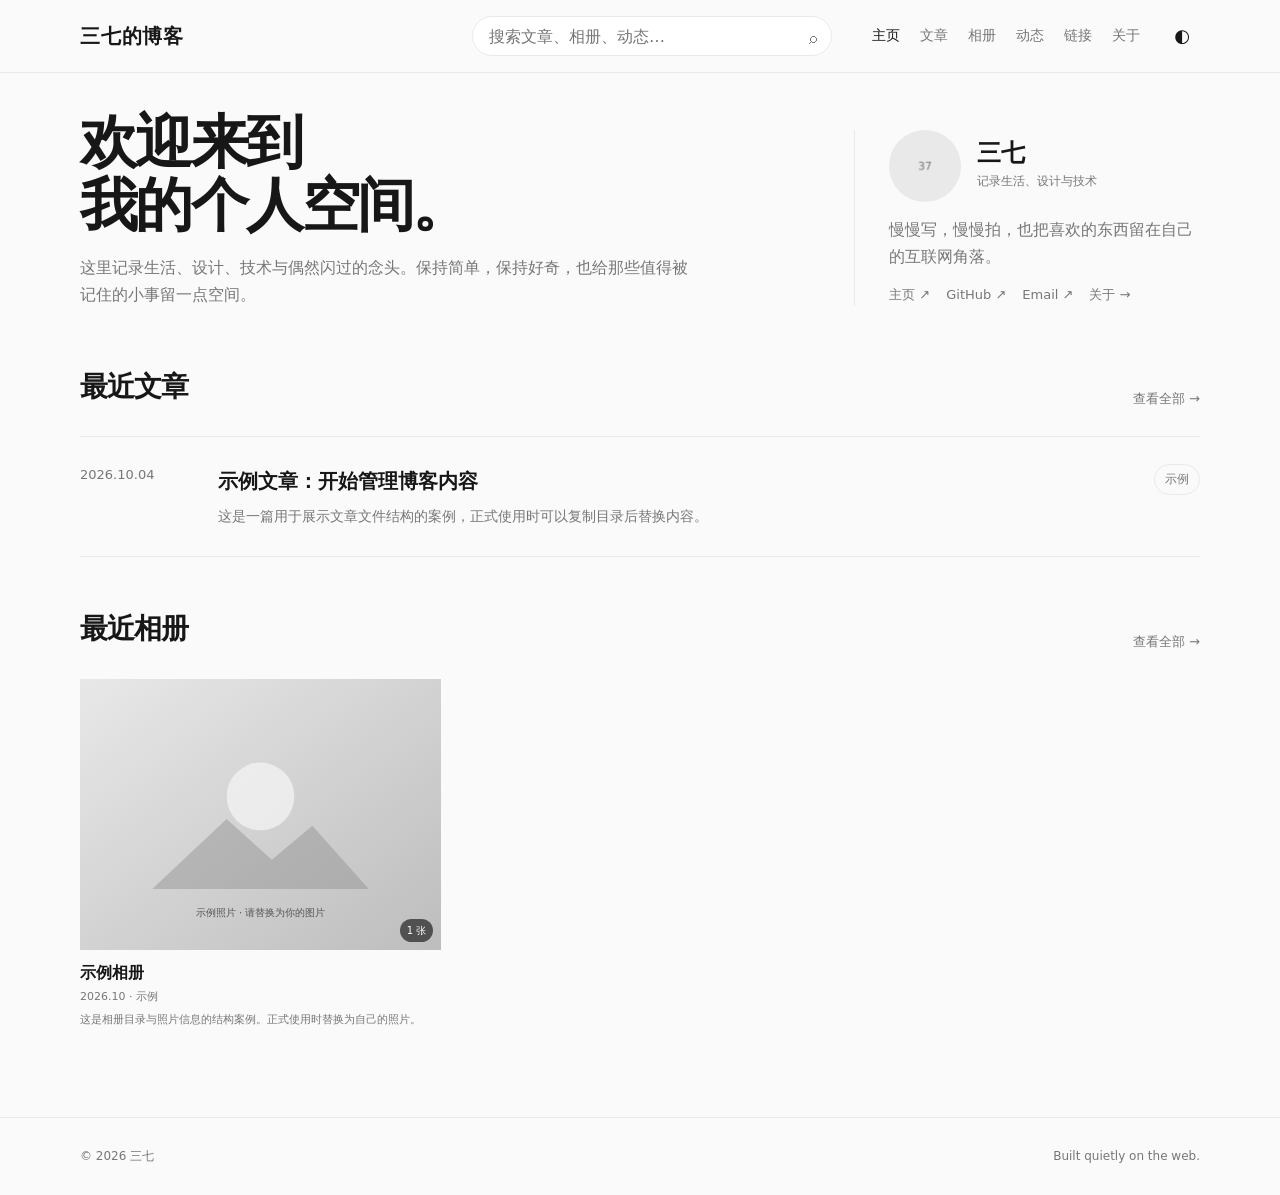
<file: index.html>
<!doctype html>
<html lang="zh-CN">
<head>
  <meta charset="utf-8">
  <meta name="viewport" content="width=device-width,initial-scale=1">
  <meta name="color-scheme" content="light dark">
  <meta name="description" content="三七的个人博客。">
  <title>三七的博客</title>
  <script>
  (()=>{try{const s=localStorage.getItem('sanqi-theme');const d=s?s==='dark':matchMedia('(prefers-color-scheme:dark)').matches;if(d)document.documentElement.dataset.theme='dark'}catch(e){}})();
  </script>
  <link rel="stylesheet" href="assets/css/blog-20261004.css">
</head>
<body>
<a class="skip" href="#main">跳到主要内容</a>
<header><div class="wrap nav">
  <a class="brand route" href="#home" id="brand">三七的博客</a>
  <div class="search desktop-search"><input class="search-input" type="search" placeholder="搜索文章、相册、动态…" autocomplete="off" aria-label="搜索"><span class="search-icon">⌕</span><div class="search-results" aria-live="polite"></div></div>
  <nav class="navlinks" aria-label="主导航"><a class="route" data-nav="home" href="#home">主页</a><a class="route" data-nav="articles" href="#articles/all/1">文章</a><a class="route" data-nav="gallery" href="#gallery/1">相册</a><a class="route" data-nav="moments" href="#moments">动态</a><a class="route" data-nav="links" href="#links">链接</a><a class="route" data-nav="about" href="#about">关于</a></nav>
  <button class="mobile-search" id="mobileSearchBtn" aria-label="打开搜索" aria-expanded="false">⌕</button>
  <div class="nav-actions"><button class="theme desktop-theme" id="theme" aria-label="切换夜间模式" aria-pressed="false" title="切换夜间模式">◐</button><button class="mobile-menu" id="mobileMenuBtn" aria-label="打开菜单" aria-expanded="false" aria-controls="mobileDrawer"><span aria-hidden="true">☰</span></button></div>
  <div class="mobile-search-row"><div class="search"><input class="search-input" type="search" placeholder="搜索文章、相册、动态…" autocomplete="off" aria-label="移动端搜索"><span class="search-icon">⌕</span><div class="search-results" aria-live="polite"></div></div></div>
</div></header>
<div class="mobile-drawer-backdrop" id="mobileDrawerBackdrop" hidden></div>
<aside class="mobile-drawer" id="mobileDrawer" aria-label="移动端导航" aria-hidden="true">
  <div class="mobile-drawer-head"><strong>菜单</strong><button class="mobile-drawer-close" id="mobileDrawerClose" aria-label="关闭菜单">×</button></div>
  <nav class="mobile-drawer-nav" aria-label="移动端主导航">
    <a class="route" data-nav="home" href="#home">主页</a>
    <a class="route" data-nav="articles" href="#articles/all/1">文章</a>
    <a class="route" data-nav="gallery" href="#gallery/1">相册</a>
    <a class="route" data-nav="moments" href="#moments">动态</a>
    <a class="route" data-nav="links" href="#links">链接</a>
    <a class="route" data-nav="about" href="#about">关于</a>
  </nav>
  <div class="mobile-drawer-footer"><button class="drawer-theme" id="drawerTheme" aria-label="切换夜间模式" aria-pressed="false"><span aria-hidden="true">◐</span><span>切换夜间模式</span></button></div>
</aside>
<main class="wrap" id="main">
  <section class="view" id="home"><div class="hero"><div><h1 id="heroTitle"></h1><p id="heroText"></p></div><aside class="hero-profile"><div class="hero-top"><div class="hero-avatar" id="heroAvatar"></div><div><div class="hero-name" id="heroName"></div><div class="hero-role" id="heroRole"></div></div></div><p class="hero-bio" id="heroBio"></p><div class="hero-links" id="heroLinks"></div></aside></div><div class="section-head"><h2>最近文章</h2><a class="route" href="#articles/all/1">查看全部 →</a></div><div class="post-list" id="homePosts"></div><div class="section-spacer" aria-hidden="true"></div><div class="section-head"><h2>最近相册</h2><a class="route" href="#gallery/1">查看全部 →</a></div><div class="home-albums" id="homeGallery"></div></section>
  <section class="view clean-page" id="articles"><h1 class="page-title">文章</h1><nav class="article-filters" id="articleFilters" aria-label="文章分类"></nav><div class="post-list" id="allPosts"></div><nav class="pager" id="articlePager" aria-label="文章分页"></nav></section>
  <section class="view clean-page" id="gallery"><h1 class="page-title">相册</h1><div class="album-grid" id="galleryGrid"></div><nav class="pager" id="albumPager" aria-label="相册分页"></nav></section>
  <section class="view" id="album"><div class="album-head"><div><a class="back route" href="#gallery/1">← 返回相册</a><h1 class="page-title" id="albumTitle"></h1><div class="album-meta" id="albumMeta"></div></div><p class="album-desc" id="albumDesc"></p></div><div class="album-photo-grid" id="albumPhotos"></div><button class="loadmore" id="albumLoadMore" hidden>加载更多</button></section>
  <section class="view clean-page" id="moments"><h1 class="page-title">动态</h1><div id="momentGroups"></div></section>
  <section class="view clean-page" id="links"><h1 class="page-title">链接</h1><div id="linkGroups"></div></section>
  <section class="view" id="about"><div class="about"><div class="avatar" id="aboutAvatar"></div><div><h2 id="aboutTitle"></h2><div id="aboutParagraphs"></div><div class="facts" id="aboutFacts"></div></div></div></section>
  <section class="view" id="article"><article class="article"><a class="back route" href="#articles/all/1">← 返回文章</a><div class="eyebrow" id="articleMeta"></div><h1 id="articleTitle"></h1><p class="lead" id="articleLead"></p><div id="articleBody"></div><nav class="article-nav" id="articleNav" aria-label="相邻文章"></nav></article></section>
  <section class="view" id="notfound"><div class="empty"><h1>没有找到这个页面</h1><p><a class="route" href="#home">返回主页 →</a></p></div></section>
</main>
<div class="lightbox" id="lightbox" role="dialog" aria-modal="true" aria-label="照片预览">
  <button class="lb-close" id="closeLb" aria-label="关闭">×</button>
  <button class="lb-prev" id="lbPrev" aria-label="上一张">‹</button>
  <div class="lb-stage">
    <div class="lb-media" id="lbMedia"><img id="lbImg" alt=""></div>
    <aside class="lb-info" aria-label="照片说明">
      <div class="lb-copy" tabindex="0">
        <h2 class="lb-title" id="lbTitle"></h2>
        <div class="lb-text" id="lbText"></div>
      </div>
      <div class="lbcounter" id="lbCounter"></div>
    </aside>
  </div>
  <button class="lb-next" id="lbNext" aria-label="下一张">›</button>
</div>
<button class="backtop" id="backtop" aria-label="返回顶部">↑</button>
<footer><div class="wrap foot"><span id="footerLeft"></span><span id="footerRight"></span></div></footer>
<script src="assets/js/blog-20261004.js" defer></script>
</body>
</html>
</file>
<file: assets/css/blog-20261004.css>
:root{--bg:#fafafa;--panel:#fff;--text:#171717;--muted:#777;--line:#e9e9e9;--soft:#f2f2f2;--shadow:0 12px 40px rgba(0,0,0,.08);--header:72px}
[data-theme="dark"]{--bg:#111;--panel:#171717;--text:#f2f2f2;--muted:#999;--line:#2a2a2a;--soft:#202020;--shadow:0 12px 40px rgba(0,0,0,.35)}
*{box-sizing:border-box}html{scroll-behavior:auto}body{margin:0;background:var(--bg);color:var(--text);font-family:Inter,"PingFang SC","Microsoft YaHei",system-ui,-apple-system,sans-serif;line-height:1.7}a{color:inherit;text-decoration:none}button,input{font:inherit}.wrap{width:min(1120px,calc(100% - 40px));margin:auto}
button,a,input{outline:none}button:focus-visible,a:focus-visible,input:focus-visible{outline:2px solid var(--text);outline-offset:3px}.skip{position:fixed;left:12px;top:-80px;z-index:100;background:var(--text);color:var(--bg);padding:8px 12px}.skip:focus{top:12px}
header{position:sticky;top:0;z-index:20;background:var(--bg);background:color-mix(in srgb,var(--bg) 88%,transparent);-webkit-backdrop-filter:blur(16px);backdrop-filter:blur(16px);border-bottom:1px solid var(--line)}.nav{height:var(--header);display:grid;grid-template-columns:auto minmax(0,1fr) auto auto;align-items:center;gap:24px}.brand{font-weight:800;font-size:20px;letter-spacing:.04em;white-space:nowrap}.navlinks{display:flex;justify-content:flex-end;align-items:center;gap:20px;font-size:14px;justify-self:end;margin-left:16px;min-width:0}.navlinks a{color:var(--muted);white-space:nowrap}.navlinks a:hover,.navlinks a.active{color:var(--text)}
.search{position:relative;justify-self:end;width:min(360px,100%);max-width:360px;min-width:0}.search input{width:100%;height:40px;border:1px solid var(--line);background:var(--panel);color:var(--text);border-radius:999px;padding:0 42px 0 16px}.search-icon{position:absolute;right:15px;top:8px;color:var(--muted);pointer-events:none}.search-results{position:absolute;top:48px;width:min(520px,90vw);left:50%;transform:translateX(-50%);max-height:min(560px,70vh);overflow:auto;background:var(--panel);border:1px solid var(--line);box-shadow:var(--shadow);border-radius:12px;padding:8px;display:none}.search-results.show{display:block}.sr{display:block;padding:10px;border-radius:8px;font-size:13px}.sr:hover,.sr:focus-visible{background:var(--soft)}.sr-type{color:var(--muted);font-size:11px;margin-right:7px}.sr-meta{color:var(--muted);font-size:12px}.theme,.mobile-search,.mobile-menu{border:0;background:transparent;color:var(--text);cursor:pointer;font-size:18px;padding:5px;min-width:36px;min-height:36px}.nav-actions{display:flex;align-items:center;justify-content:flex-end;gap:6px}.mobile-search,.mobile-menu{display:none}.mobile-search-row{display:none}.mobile-drawer-backdrop,.mobile-drawer{display:none}.mobile-drawer-backdrop[hidden]{display:none}
main{min-height:calc(100vh - 150px)}.view{display:none;padding:30px 0 72px}.view.active{display:block}.hero{padding:8px 0 38px;display:grid;grid-template-columns:minmax(0,1.35fr) minmax(280px,.65fr);gap:56px;align-items:center}.hero h1{font-size:clamp(36px,5vw,58px);line-height:1.08;margin:0 0 18px;letter-spacing:-.045em}.hero p{max-width:610px;color:var(--muted);font-size:16px}.hero-profile{padding-left:34px;border-left:1px solid var(--line)}.hero-top{display:flex;align-items:center;gap:16px;margin-bottom:14px}.hero-avatar{width:72px;height:72px;border-radius:50%;background:var(--soft);overflow:hidden;flex:0 0 auto}.hero-avatar img{width:100%;height:100%;object-fit:cover;display:block}.hero-name{font-size:24px;line-height:1.1;font-weight:800}.hero-role{font-size:12px;color:var(--muted);margin-top:5px}.hero-bio{color:var(--muted);font-size:13px;margin:0 0 14px;max-width:320px}.hero-links{display:flex;flex-wrap:wrap;gap:8px 16px}.hero-link{display:inline-flex;align-items:center;gap:5px;font-size:13px;color:var(--muted)}.hero-link:hover{color:var(--text)}.hero-link-empty{cursor:default}.hero-link-empty:hover{color:var(--muted)}
.clean-page>.page-title{margin-bottom:28px}.section-spacer{height:48px}.section-head{display:flex;justify-content:space-between;align-items:end;margin:0 0 26px}.section-head h2,.page-title{margin:0;font-size:28px;letter-spacing:-.03em}.section-head a{font-size:13px;color:var(--muted)}
.article-filters{display:flex;flex-wrap:wrap;gap:8px;margin:0 0 22px}.article-filter{display:inline-flex;align-items:center;height:32px;padding:0 12px;border:1px solid var(--line);border-radius:999px;color:var(--muted);font-size:12px;transition:.2s}.article-filter:hover,.article-filter.active{border-color:var(--text);color:var(--text)}.article-filter .count{margin-left:6px;color:var(--muted);font-variant-numeric:tabular-nums}
.post-list{border-top:1px solid var(--line)}.post{display:grid;grid-template-columns:110px 1fr auto;gap:28px;padding:27px 0;border-bottom:1px solid var(--line);transition:.2s}.post:hover{padding-left:8px}.date{font-size:13px;color:var(--muted)}.post h3{margin:0 0 7px;font-size:20px}.post p{margin:0;color:var(--muted);font-size:14px}.tag{align-self:start;border:1px solid var(--line);border-radius:999px;padding:4px 10px;font-size:12px;color:var(--muted)}
.album-grid{display:grid;grid-template-columns:repeat(5,minmax(0,1fr));gap:30px 16px}.album-card{display:block;min-width:0}.album-cover{aspect-ratio:4/3;overflow:hidden;background:var(--soft);position:relative}.album-cover img,.album-photo-frame img{width:100%;height:100%;object-fit:cover;display:block;transition:.35s}.album-card:hover img,.album-photo-item:hover img{transform:scale(1.025)}.album-count{position:absolute;right:8px;bottom:8px;background:rgba(0,0,0,.58);color:#fff;border-radius:999px;padding:3px 7px;font-size:10px}.album-info{padding-top:9px}.album-info h3{margin:0;font-size:14px;font-weight:650;white-space:nowrap;overflow:hidden;text-overflow:ellipsis}.album-info p{margin:2px 0 0;color:var(--muted);font-size:11px}.album-summary{margin-top:5px!important;display:-webkit-box;-webkit-line-clamp:2;-webkit-box-orient:vertical;overflow:hidden;line-height:1.55;min-height:34px}.home-albums{display:grid;grid-template-columns:repeat(3,1fr);gap:18px}.home-albums .album-info h3{font-size:16px}
.album-head{display:flex;justify-content:space-between;align-items:end;gap:24px;margin-bottom:30px}.back{display:inline-block;color:var(--muted);font-size:13px;margin-bottom:8px}.album-meta{color:var(--muted);font-size:13px;margin-top:7px}.album-desc{margin:0;max-width:520px;color:var(--muted);font-size:14px}.album-photo-grid{display:grid;grid-template-columns:repeat(4,minmax(0,1fr));gap:26px 14px}.album-photo-item{margin:0;min-width:0;cursor:zoom-in}.album-photo-frame{aspect-ratio:4/3;overflow:hidden;background:var(--soft)}.photo-text{padding-top:8px}.photo-text strong{display:block;font-size:13px;font-weight:600}.photo-text p{margin:3px 0 0;color:var(--muted);font-size:11px;line-height:1.55}.loadmore{display:block;margin:36px auto 0;border:1px solid var(--line);background:transparent;color:var(--text);border-radius:999px;padding:9px 18px;cursor:pointer}.loadmore:hover{border-color:var(--text)}
.pager{display:flex;justify-content:center;align-items:center;gap:8px;flex-wrap:wrap;margin-top:40px}.pager a,.pager span{display:grid;place-items:center;border:1px solid var(--line);color:var(--muted);min-width:34px;height:34px;border-radius:999px;padding:0 10px}.pager .ellipsis{border-color:transparent;min-width:20px;padding:0}.pager a:hover,.pager a.active{border-color:var(--text);color:var(--text)}.pager .disabled{opacity:.35}
.year-group{border-top:1px solid var(--line)}.year-head{cursor:pointer;list-style:none;display:flex;align-items:center;justify-content:space-between;gap:20px;font-size:18px;font-weight:700;padding:22px 0}.year-head::-webkit-details-marker{display:none}.year-head .year-meta{display:flex;align-items:center;gap:14px;color:var(--muted);font-size:12px;font-weight:400}.year-head .year-toggle{font-size:18px;color:var(--muted);font-weight:400}.year-head .year-toggle:after{content:'+'}.year-group[open]>.year-head .year-toggle:after{content:'−'}.year-months{padding-bottom:2px}.month{border-top:1px solid var(--line)}.month summary{cursor:pointer;list-style:none;display:flex;justify-content:space-between;padding:16px 0;color:var(--muted);font-size:13px}.month summary::-webkit-details-marker{display:none}.month summary:after{content:'+'}.month[open] summary:after{content:'−'}.timeline{max-width:780px;padding:10px 0 4px}.moment{display:grid;grid-template-columns:90px 1fr;gap:26px;padding:0 0 30px}.moment time{font-size:13px;color:var(--muted)}.moment .body{border-left:1px solid var(--line);padding-left:26px;position:relative}.moment .body:before{content:"";position:absolute;width:7px;height:7px;border-radius:50%;background:var(--text);left:-4px;top:9px}.moment p{margin:0 0 7px}.moment small{color:var(--muted)}
.link-columns{display:grid;grid-template-columns:1fr 1fr;gap:56px}.link-group{min-width:0;margin:0}.link-group h2{font-size:16px;margin:0 0 10px}.links{border-top:1px solid var(--line)}.linkitem{padding:20px 0;border-bottom:1px solid var(--line);display:flex;justify-content:space-between;gap:20px}.linkitem span{color:var(--muted);font-size:13px}
.about{display:grid;grid-template-columns:260px 1fr;gap:70px;max-width:900px}.avatar{width:180px;height:180px;border-radius:50%;background:var(--soft);overflow:hidden}.avatar img{width:100%;height:100%;object-fit:cover;display:block}.about h2{font-size:38px;margin:0 0 20px}.about p{color:var(--muted)}.facts{display:grid;grid-template-columns:repeat(2,1fr);gap:14px;margin-top:28px}.fact{border-top:1px solid var(--line);padding-top:12px;font-size:14px}.fact span{display:block;color:var(--muted);font-size:12px}
.article{max-width:760px;margin:auto}.article h1{font-size:44px;line-height:1.2;letter-spacing:-.04em;margin:10px 0 16px}.eyebrow{font-size:12px;letter-spacing:.12em;color:var(--muted)}.article .lead{font-size:19px;color:var(--muted);margin-bottom:45px}.article h2{margin-top:38px}.article p{margin:18px 0}.article figure{margin:30px 0}.article figure img,.article>div img{max-width:100%;height:auto;display:block}.article figcaption{margin-top:8px;color:var(--muted);font-size:12px;text-align:center}.quote{border-left:2px solid var(--text);padding:6px 0 6px 20px;margin:30px 0;color:var(--muted)}.article-nav{display:grid;grid-template-columns:1fr 1fr;gap:20px;border-top:1px solid var(--line);margin-top:55px;padding-top:22px}.article-nav a{font-size:13px;color:var(--muted)}.article-nav a:last-child{text-align:right}.article-nav strong{display:block;color:var(--text);font-size:14px;margin-top:4px}
.lightbox{position:fixed;inset:0;z-index:60;background:rgba(0,0,0,.94);display:none;align-items:center;justify-content:center;padding:48px 74px;color:#f4f4f4;overscroll-behavior:contain}.lightbox.show{display:flex}.lb-stage{width:min(1360px,100%);height:min(84vh,900px);display:grid;grid-template-columns:minmax(0,1fr) minmax(260px,320px);background:#0e0e0e;box-shadow:0 18px 60px rgba(0,0,0,.35);min-width:0;min-height:0}.lb-media{min-width:0;min-height:0;display:flex;align-items:center;justify-content:center;padding:18px;background:#090909;touch-action:pan-y pinch-zoom;user-select:none}.lb-media img{display:block;max-width:100%;max-height:100%;width:auto;height:auto;object-fit:contain}.lb-info{min-width:0;min-height:0;border-left:1px solid rgba(255,255,255,.12);padding:30px 26px 22px;display:flex;flex-direction:column;background:#131313}.lb-copy{min-height:0;overflow-y:auto;overscroll-behavior:contain;padding-right:5px;scrollbar-width:thin}.lb-title{margin:0 0 14px;font-size:20px;line-height:1.35;letter-spacing:-.02em}.lb-text{font-size:14px;line-height:1.85;color:#cfcfcf;white-space:pre-wrap;overflow-wrap:anywhere}.lbcounter{margin-top:auto;padding-top:20px;color:#8f8f8f;font-size:12px;font-variant-numeric:tabular-nums}.lb-close,.lb-prev,.lb-next{position:absolute;border:0;background:rgba(0,0,0,.28);color:#fff;cursor:pointer;z-index:2}.lb-close{right:22px;top:14px;font-size:34px;width:44px;height:44px;line-height:40px}.lb-prev,.lb-next{top:50%;transform:translateY(-50%);font-size:38px;width:52px;height:76px}.lb-prev{left:12px}.lb-next{right:12px}.lb-prev:disabled,.lb-next:disabled{opacity:.25;cursor:default}.lb-prev[hidden],.lb-next[hidden]{display:none!important}.empty{padding:70px 0;text-align:center;color:var(--muted)}
.backtop{position:fixed;right:max(20px,env(safe-area-inset-right));bottom:max(20px,env(safe-area-inset-bottom));width:38px;height:38px;border:1px solid var(--line);background:var(--panel);color:var(--muted);border-radius:50%;cursor:pointer;opacity:0;pointer-events:none;transition:.2s}.backtop.show{opacity:1;pointer-events:auto}footer{border-top:1px solid var(--line);padding:28px 0;color:var(--muted);font-size:12px}.foot{display:flex;justify-content:space-between;gap:20px}
@media(max-width:900px){:root{--header:60px}.nav{height:auto;min-height:var(--header);grid-template-columns:minmax(0,1fr) 44px minmax(0,1fr);align-items:center;gap:0;padding:0}.brand{grid-column:1;grid-row:1;justify-self:start;font-size:20px}.desktop-search,.navlinks,.desktop-theme{display:none}.mobile-search{grid-column:2;grid-row:1;justify-self:center}.nav-actions{grid-column:3;grid-row:1;justify-self:end;gap:2px}.mobile-search,.mobile-menu{display:inline-grid;place-items:center}.mobile-menu{font-size:23px;line-height:1}.mobile-search-row{display:none;grid-column:1/-1;grid-row:2;padding:0 0 12px}.mobile-search-row.show{display:block}.mobile-search-row .search{width:100%;max-width:none}.mobile-search-row .search-results{left:0;transform:none;width:100%;max-height:min(62vh,520px)}.mobile-drawer-backdrop{display:block;position:fixed;inset:0;z-index:70;background:rgba(0,0,0,.42);opacity:0;transition:opacity .22s;pointer-events:none}.mobile-drawer-backdrop.show{opacity:1;pointer-events:auto}.mobile-drawer{display:flex;position:fixed;z-index:71;top:0;right:0;width:min(82vw,330px);height:100dvh;background:var(--panel);color:var(--text);border-left:1px solid var(--line);box-shadow:-16px 0 50px rgba(0,0,0,.16);transform:translateX(104%);transition:transform .24s ease;flex-direction:column;overflow-y:auto;overscroll-behavior:contain;padding:max(16px,env(safe-area-inset-top)) 22px max(20px,env(safe-area-inset-bottom))}.mobile-drawer.show{transform:translateX(0)}body.mobile-drawer-open{overflow:hidden}.mobile-drawer-head{display:flex;align-items:center;justify-content:space-between;min-height:48px;border-bottom:1px solid var(--line)}.mobile-drawer-head strong{font-size:14px;letter-spacing:.06em}.mobile-drawer-close{border:0;background:transparent;color:var(--text);font-size:30px;line-height:1;width:40px;height:40px;cursor:pointer}.mobile-drawer-nav{display:flex;flex-direction:column;padding:18px 0}.mobile-drawer-nav a{padding:13px 4px;font-size:18px;color:var(--muted);border-bottom:1px solid var(--line)}.mobile-drawer-nav a.active{color:var(--text);font-weight:700}.mobile-drawer-footer{margin-top:auto;padding-top:18px;border-top:1px solid var(--line)}.drawer-theme{width:100%;display:flex;align-items:center;gap:10px;border:0;background:transparent;color:var(--text);padding:10px 4px;text-align:left;cursor:pointer;font-size:14px}.hero{grid-template-columns:1fr;gap:28px}.hero-profile{padding-left:0;padding-top:24px;border-left:0;border-top:1px solid var(--line)}.album-grid{grid-template-columns:repeat(3,1fr)}.home-albums{grid-template-columns:repeat(2,1fr)}.album-photo-grid{grid-template-columns:repeat(3,1fr)}.about{grid-template-columns:1fr}.link-columns{grid-template-columns:1fr;gap:38px}}
@media(max-width:620px){.wrap{width:min(100% - 28px,1120px)}.view{padding-top:22px;padding-bottom:58px}.hero{padding-top:4px}.hero h1{font-size:36px}.post{grid-template-columns:1fr;gap:8px;padding:22px 0}.post:hover{padding-left:0}.post .date{order:2}.tag{display:none}.album-grid{grid-template-columns:repeat(2,1fr);gap:26px 12px}.home-albums{grid-template-columns:1fr 1fr;gap:12px}.album-photo-grid{grid-template-columns:repeat(2,1fr);gap:22px 10px}.album-head{display:block}.album-desc{margin-top:18px}.moment{grid-template-columns:62px 1fr;gap:16px}.article h1{font-size:34px}.facts{grid-template-columns:1fr}.about{gap:32px}.avatar{width:120px;height:120px}.article-nav{grid-template-columns:1fr}.article-nav a:last-child{text-align:left}.lightbox{padding:52px 0 0;align-items:stretch}.lb-stage{width:100%;height:calc(100dvh - 52px);display:grid;grid-template-columns:1fr;grid-template-rows:minmax(220px,58%) minmax(0,42%);box-shadow:none}.lb-media{padding:10px 12px}.lb-info{border-left:0;border-top:1px solid rgba(255,255,255,.12);padding:18px 22px max(18px,env(safe-area-inset-bottom))}.lb-title{font-size:18px;margin-bottom:10px}.lb-text{font-size:14px;line-height:1.8}.lbcounter{padding-top:12px}.lb-close{right:8px;top:5px}.lb-prev,.lb-next{top:31%;width:44px;height:54px;font-size:34px}.lb-prev{left:4px}.lb-next{right:4px}.foot{flex-direction:column;gap:4px}}
@media(max-width:420px){.wrap{width:min(100% - 24px,1120px)}.hero h1{font-size:32px}.hero p{font-size:15px}.album-grid,.home-albums,.album-photo-grid{grid-template-columns:repeat(2,minmax(0,1fr))}.album-info h3{font-size:13px}.article h1{font-size:31px}.page-title,.section-head h2{font-size:25px}.year-head{font-size:17px}.year-head .year-meta{gap:8px}.moment{grid-template-columns:54px 1fr;gap:12px}.moment .body{padding-left:18px}.lbcap{width:56vw;font-size:12px}}

@media (pointer:coarse) and (max-width:950px) and (max-height:560px){.lightbox{padding:0}.lb-stage{width:100%;height:100dvh;grid-template-columns:minmax(0,1.45fr) minmax(220px,.55fr);grid-template-rows:1fr}.lb-media{padding:10px 12px}.lb-info{border-top:0;border-left:1px solid rgba(255,255,255,.12);padding:18px 18px max(14px,env(safe-area-inset-bottom))}.lb-close{top:6px;right:6px}.lb-prev,.lb-next{top:50%}}
@media(prefers-reduced-motion:reduce){html{scroll-behavior:auto}*,*:before,*:after{transition:none!important;animation:none!important}}
.hero-avatar.avatar-fallback,.avatar.avatar-fallback{display:grid;place-items:center;font-weight:800;color:var(--muted)}
.hero-avatar.avatar-fallback{font-size:18px}.avatar.avatar-fallback{font-size:34px}
</file>
